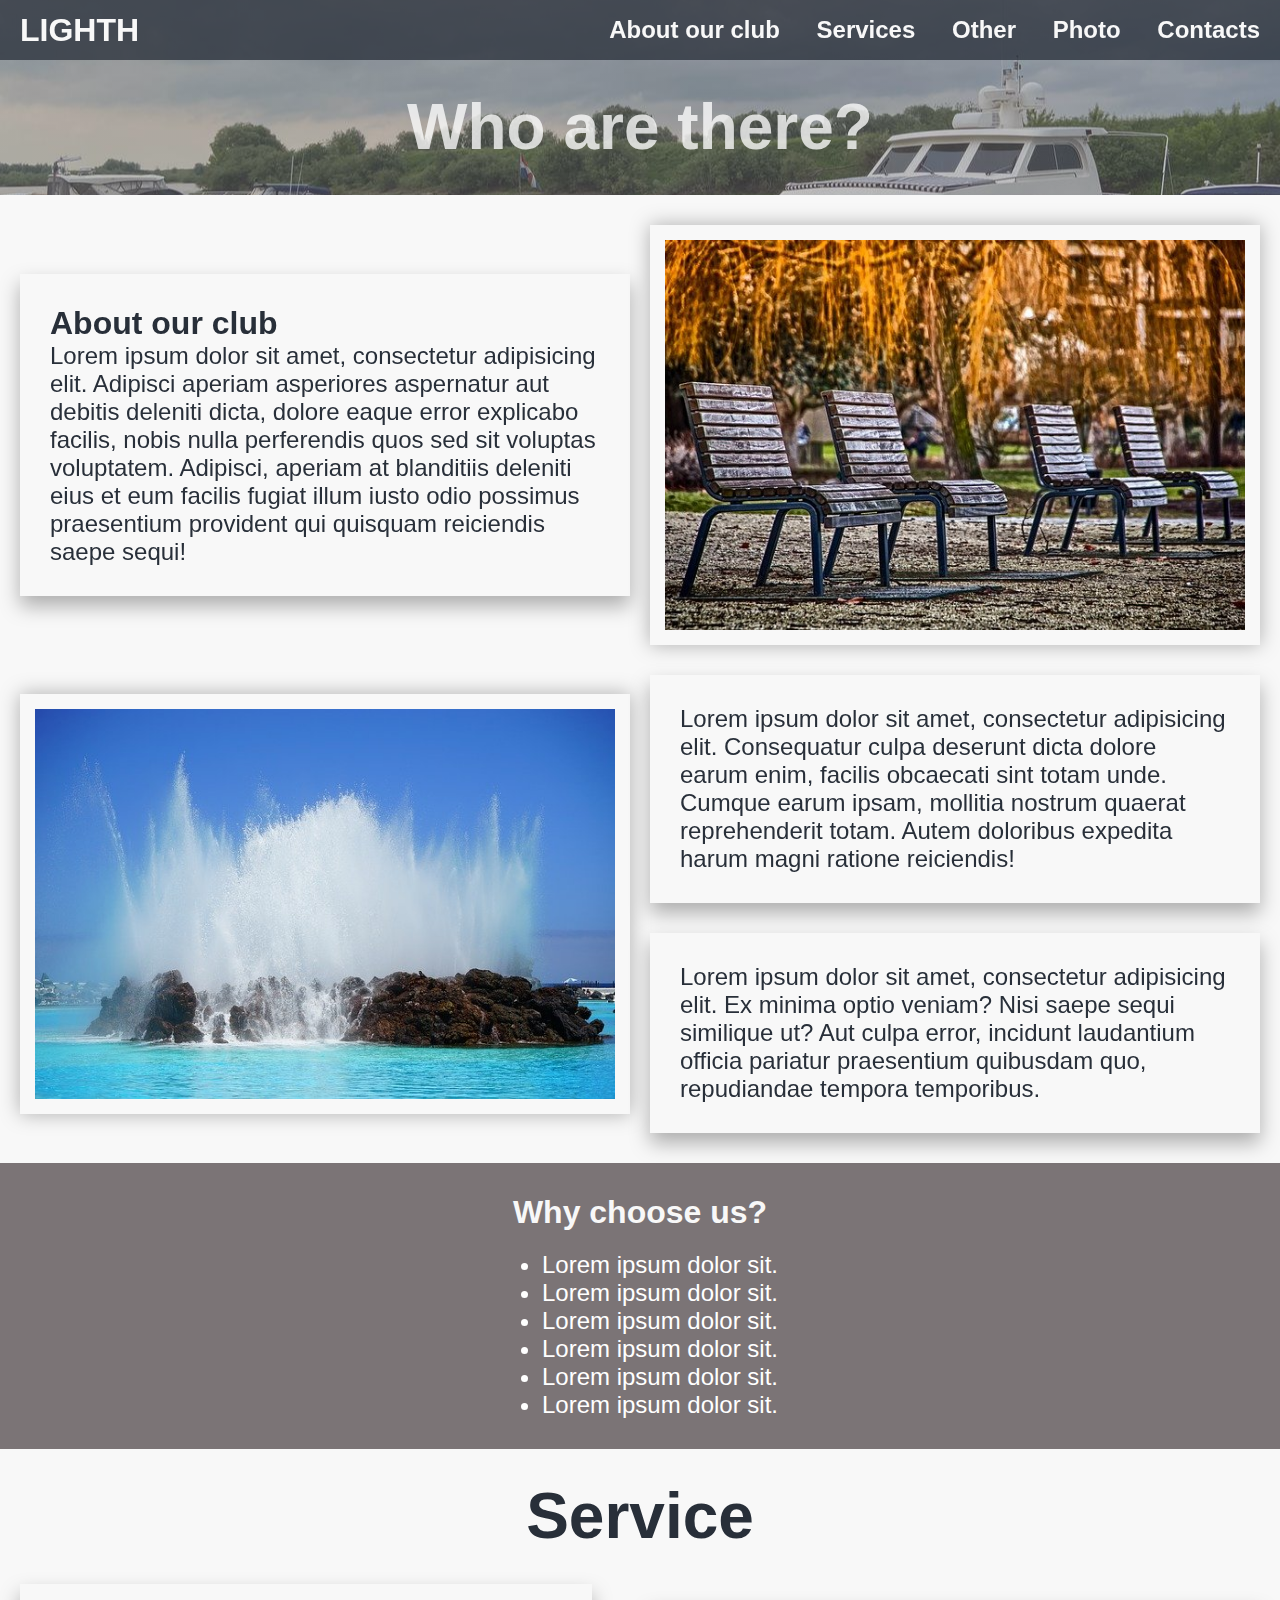
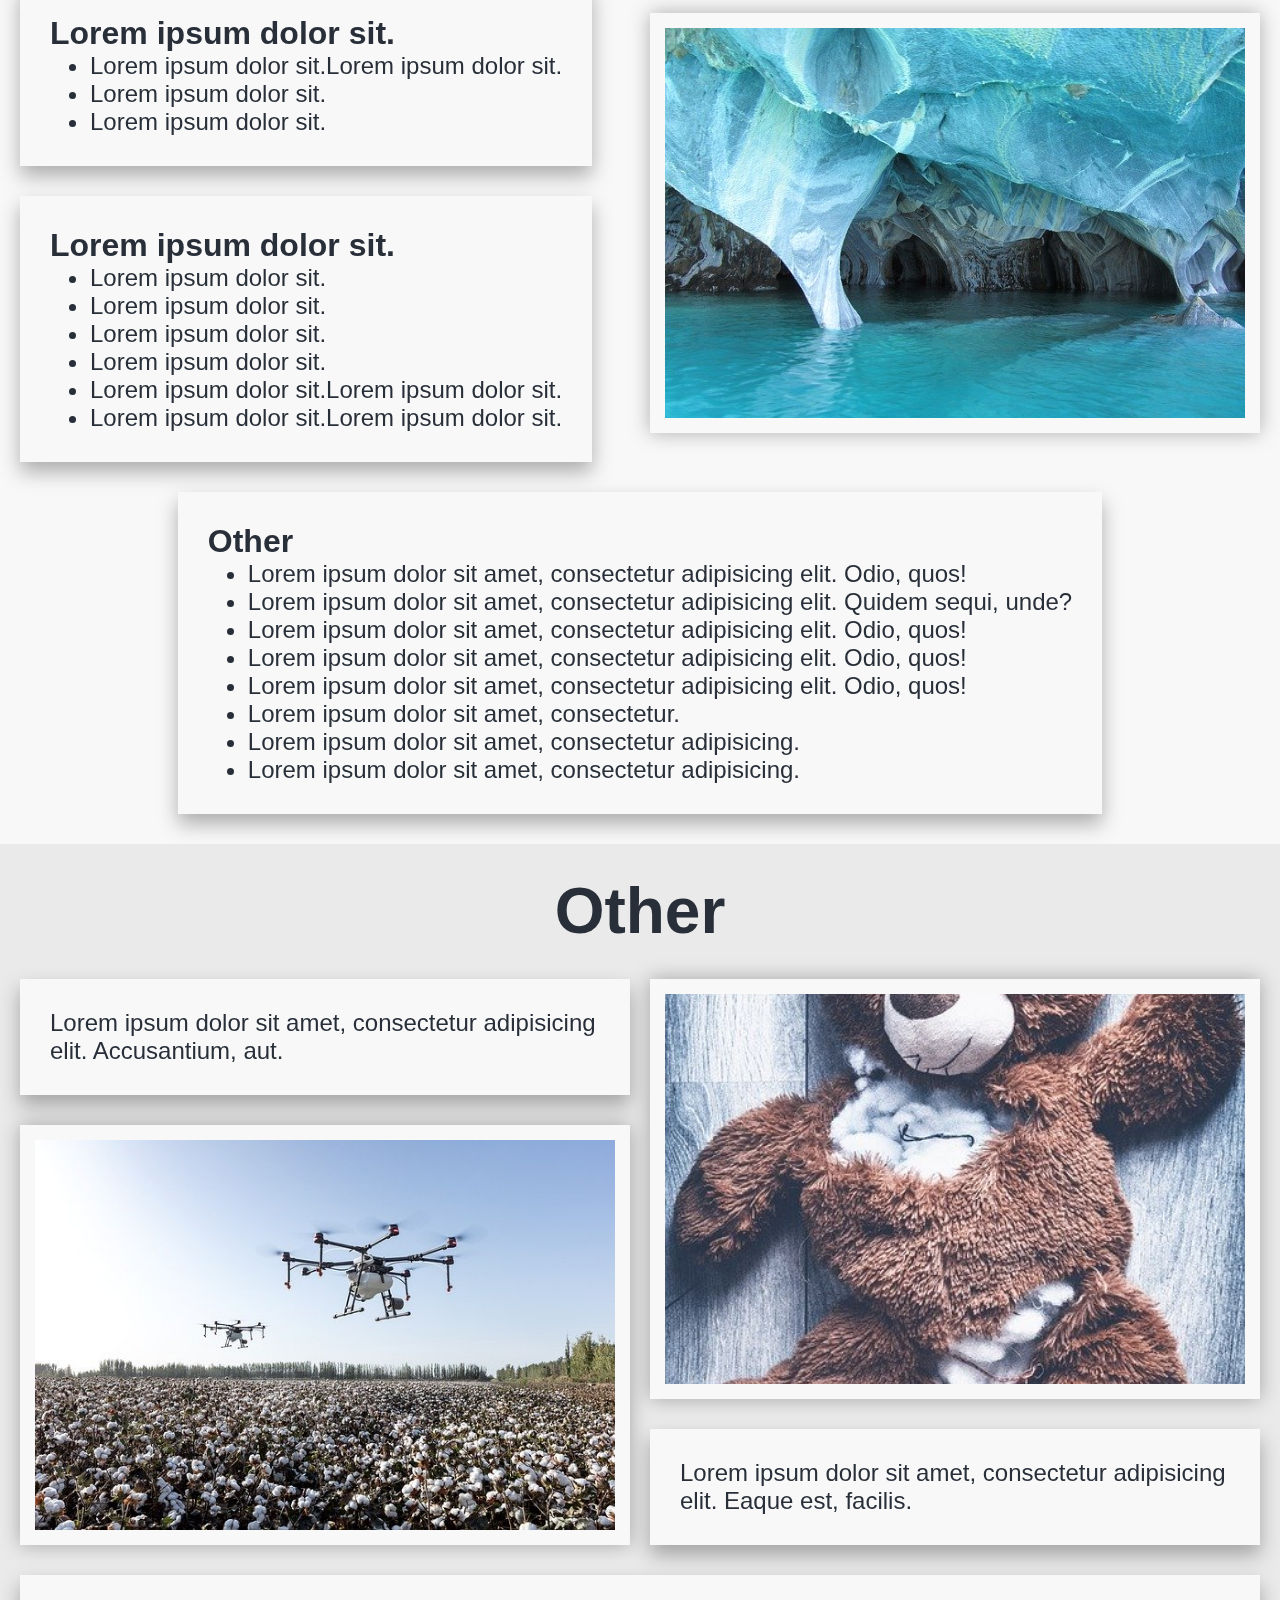
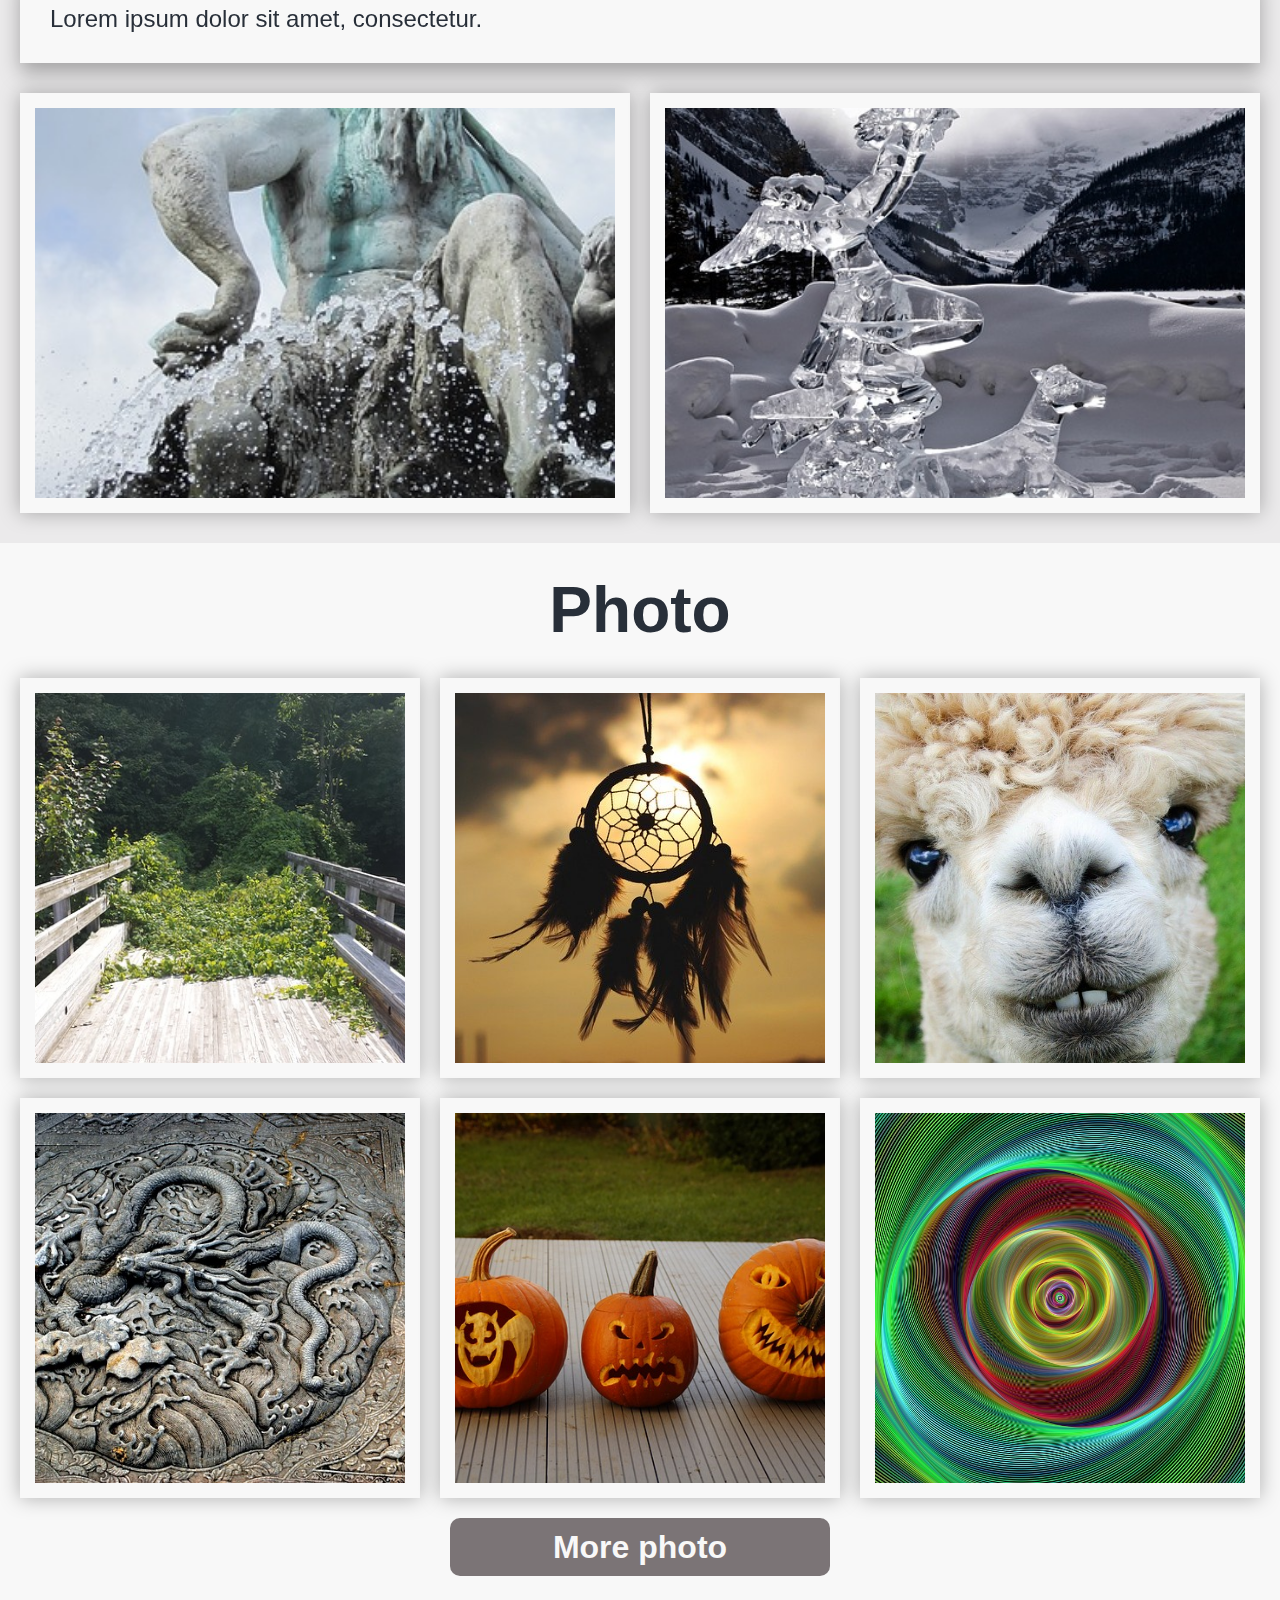
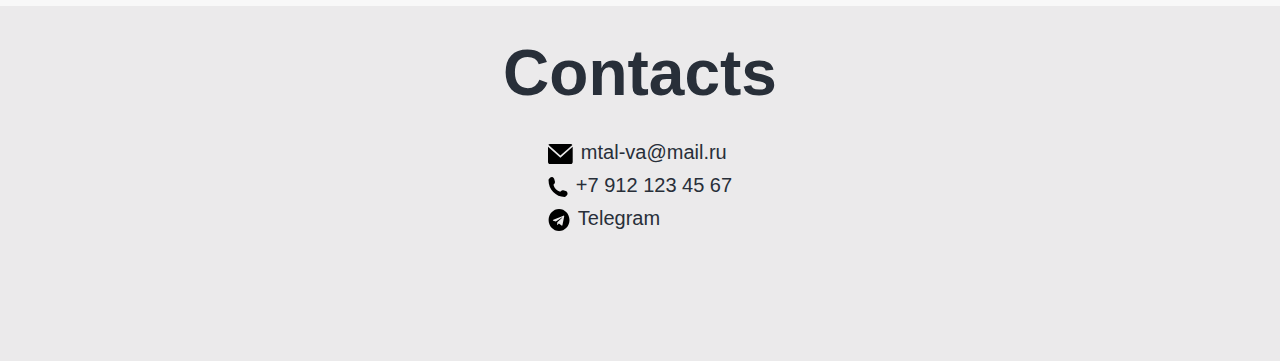
<file: index.html>
<!DOCTYPE html>
<html lang="ru">
<head>
    <meta charset="UTF-8">
    <meta http-equiv="X-UA-Compatible" content="IE=edge">
    <meta name="viewport" content="width=device-width, initial-scale=1.0">

    <link rel="stylesheet" href="css/style.css">
    <link rel="preconnect" href="https://fonts.googleapis.com">
    <link rel="preconnect" href="https://fonts.gstatic.com" crossorigin>
    <link href="https://fonts.googleapis.com/css2?family=Roboto:wght@400;700&display=swap" rel="stylesheet">
    <script src="js/lightbox-plus-jquery.js"></script>
    <link href="css/lightbox.css" rel="stylesheet">

    <link rel="mask-icon" href="favicon/safari-pinned-tab.svg" color="#5bbad5">
    <meta name="msapplication-TileColor" content="#2b5797">
    <meta name="theme-color" content="#f8f8f8">
    <title>Let`s start some </title>
</head>
<body>

<div class="page">
    <header class="header">
        <div class="container">
            <div class="header__inner">

                <div class="logo">
                    <a href="#up" class="header__logo">LIGHTH</a>
                </div>

                <nav class="header__link" id="nav">
                    <a href="#info" class="link__list">About our club</a>
                    <a href="#services" class="link__list">Services</a>
                    <a href="#other" class="link__list">Other</a>
                    <a href="#photo" class="link__list">Photo</a>
                    <a href="#contacts" class="link__list">Contacts</a>
                </nav>

                <button class="burger" type="button" id="navToggle">
                    <img class="burger__icon" src="images/more.svg" alt="">
                </button>

            </div>
        </div>
    </header>

    <!-- MAIN LOGO -->
    <div class="main__logo__in__bg__img" id="up">
        <div class="container">
            <div class="main__logo">
                <h1 class="name__main__logo">Who are there?</h1>
            </div>
        </div>
    </div>
</div>

<!-- MAIN INFO -->
<div class="main__info" id="info">
    <div class="container">

        <!-- FIRST STROKE -->
        <div class="first__stroke__info">

            <div class="info__block">
                <h3 class="name__block">About our club</h3>
                <p class="text__block">Lorem ipsum dolor sit amet, consectetur adipisicing elit. Adipisci aperiam
                    asperiores aspernatur aut debitis deleniti dicta, dolore eaque error explicabo facilis, nobis nulla
                    perferendis quos sed sit voluptas voluptatem. Adipisci, aperiam at blanditiis deleniti eius et eum
                    facilis fugiat illum iusto odio possimus praesentium provident qui quisquam reiciendis saepe
                    sequi!</p>
            </div>

            <div class="image__block">
                <a href="images/image_1_block_1.jpg" data-lightbox="image-1">
                    <img class="img__in__block" src="images/image_1_block_1.jpg" alt="img">
                </a>
            </div>
        </div>

        <!-- SECOND STROKE -->
        <div class="second__stroke__info">

            <div class="image__block">
                <a href="images/image_2_block_1.jpg" data-lightbox="image-2">
                    <img class="img__in__block" src="images/image_2_block_1.jpg" alt="img">
                </a>
            </div>

            <div class="double__text__block">

                <div class="info__block indent">
                    <p class="text__block">Lorem ipsum dolor sit amet, consectetur adipisicing elit. Consequatur culpa deserunt dicta dolore earum enim, facilis obcaecati sint totam unde. Cumque earum ipsam, mollitia nostrum quaerat reprehenderit totam. Autem doloribus expedita harum magni ratione reiciendis!</p>
                </div>

                <div class="info__block">
                    <p class="text__block">Lorem ipsum dolor sit amet, consectetur adipisicing elit. Ex minima optio veniam? Nisi saepe sequi similique ut? Aut culpa error, incidunt laudantium officia pariatur praesentium quibusdam quo, repudiandae tempora temporibus.</p>
                </div>

            </div>
        </div>
    </div> <!-- /.container -->
</div>

<!-- ACCENT -->
<div class="accent">
    <div class="container">
        <div class="accent__inner">

            <h3 class="name__accent">Why choose us?</h3>

            <ul class="text__accent">
                <li class="accent__list">Lorem ipsum dolor sit.</li>
                <li class="accent__list">Lorem ipsum dolor sit.</li>
                <li class="accent__list">Lorem ipsum dolor sit.</li>
                <li class="accent__list">Lorem ipsum dolor sit.</li>
                <li class="accent__list">Lorem ipsum dolor sit.</li>
                <li class="accent__list">Lorem ipsum dolor sit.</li>
            </ul>

        </div>
    </div>
</div>

<!-- SERVICES -->
<div class="services" id="services">
    <div class="container">

        <h2 class="name__page">Service</h2>

        <!-- FIRST STROKE -->
        <div class="first__stroke__info">

            <div class="double__text__block">

                <div class="info__block indent">

                    <h3 class="name__block">Lorem ipsum dolor sit.</h3>

                    <ul class="block__list">
                        <li class="text__list">Lorem ipsum dolor sit.Lorem ipsum dolor sit.</li>
                        <li class="text__list">Lorem ipsum dolor sit.</li>
                        <li class="text__list">Lorem ipsum dolor sit.</li>
                    </ul>

                </div>

                <div class="info__block">

                    <h3 class="name__block">Lorem ipsum dolor sit.
                        <h3>
                            <ul class="block__list">
                                <li class="text__list">Lorem ipsum dolor sit.</li>
                                <li class="text__list">Lorem ipsum dolor sit.</li>
                                <li class="text__list">Lorem ipsum dolor sit.</li>
                                <li class="text__list">Lorem ipsum dolor sit.</li>
                                <li class="text__list">Lorem ipsum dolor sit.Lorem ipsum dolor sit.</li>
                                <li class="text__list">Lorem ipsum dolor sit.Lorem ipsum dolor sit.
                                </li>
                            </ul>

                </div>

            </div>

            <div class="image__block">
                <a href="images/image_1_block_2.jpg" data-lightbox="image-3">
                    <img class="img__in__block" src="images/image_1_block_2.jpg" alt="img">
                </a>
            </div>
        </div>

        <!-- SECOND STROKE -->
        <div class="second__stroke__info">
            <div class="info__block alone__block">

                <h3 class="name__block">Other</h3>

                <ul class="block__list">
                    <li class="text__list">Lorem ipsum dolor sit amet, consectetur adipisicing elit. Odio, quos!</li>
                    <li class="text__list">Lorem ipsum dolor sit amet, consectetur adipisicing elit. Quidem sequi,
                        unde?
                    </li>
                    <li class="text__list">Lorem ipsum dolor sit amet, consectetur adipisicing elit. Odio, quos!</li>
                    <li class="text__list">Lorem ipsum dolor sit amet, consectetur adipisicing elit. Odio, quos!
                    </li>
                    <li class="text__list">Lorem ipsum dolor sit amet, consectetur adipisicing elit. Odio, quos!</li>
                    <li class="text__list">Lorem ipsum dolor sit amet, consectetur.</li>
                    <li class="text__list">Lorem ipsum dolor sit amet, consectetur adipisicing.</li>
                    <li class="text__list">Lorem ipsum dolor sit amet, consectetur adipisicing.</li>
                </ul>
            </div>
        </div>

    </div> <!-- /.container -->
</div>

<!-- OTHER -->
<div class="other" id="other">
    <div class="container">
        <h2 class="name__page">Other</h2>

        <!-- FIRST STROKE -->
        <div class="first__stroke__info">

            <div class="double__block">

                <div class="info__block indent">
                    <p class="text__block">Lorem ipsum dolor sit amet, consectetur adipisicing elit. Accusantium,
                        aut.</p>
                </div>

                <div class="image__block">
                    <a href="images/image_1_block_3.jpg" data-lightbox="image-4">
                        <img class="img__in__block" src="images/image_1_block_3.jpg" alt="img">
                    </a>
                </div>
            </div>

            <div class="double__block">
                <div class="image__block indent">
                    <a href="images/image_2_block_3.jpg" data-lightbox="image-5">
                        <img class="img__in__block" src="images/image_2_block_3.jpg" alt="img">
                    </a>
                </div>

                <div class="info__block">
                    <p class="text__block">Lorem ipsum dolor sit amet, consectetur adipisicing elit. Eaque est,
                        facilis.</p>
                </div>
            </div>
        </div>
        <div class="info__block alone__block indent">
            <p class="text__block">Lorem ipsum dolor sit amet, consectetur.</p>
        </div>

        <!-- SECOND STROKE -->
        <div class="second__stroke__info">

            <div class="image__block">
                <a href="images/image_3_block_3.jpg" data-lightbox="image-6">
                    <img class="img__in__block" src="images/image_3_block_3.jpg" alt="img">
                </a>
            </div>

            <div class="image__block">
                <a href="images/image_4_block_3.jpg" data-lightbox="image-7">
                    <img class="img__in__block" src="images/image_4_block_3.jpg" alt="img">
                </a>
            </div>
        </div>
    </div> <!-- /.container -->
</div>

<!-- PHOTO -->
<div class="photo" id="photo">
    <div class="container">

        <h2 class="name__page">Photo</h2>

        <div class="block__photo">

            <div class="more__image__block">
                <a href="images/image_1_block_photo.jpg" data-lightbox="image-grp">
                    <img class="img__in__block" src="images/image_1_block_photo.jpg" alt="img">
                </a>
            </div>

            <div class="more__image__block">
                <a href="images/image_2_block_photo.jpg" data-lightbox="image-grp">
                    <img class="img__in__block" src="images/image_2_block_photo.jpg" alt="img">
                </a>
            </div>

            <div class="more__image__block">
                <a href="images/image_3_block_photo.jpg" data-lightbox="image-grp">
                    <img class="img__in__block" src="images/image_3_block_photo.jpg" alt="img">
                </a>
            </div>

            <div class="more__image__block">
                <a href="images/image_4_block_photo.jpg" data-lightbox="image-grp">
                    <img class="img__in__block" src="images/image_4_block_photo.jpg" alt="img">
                </a>
            </div>

            <div class="more__image__block">
                <a href="images/image_5_block_photo.jpg" data-lightbox="image-grp">
                    <img class="img__in__block" src="images/image_5_block_photo.jpg" alt="img">
                </a>
            </div>

            <div class="more__image__block">
                <a href="images/image_6_block_photo.jpg" data-lightbox="image-grp">
                    <img class="img__in__block" src="images/image_6_block_photo.jpg" alt="img">
                </a>
            </div>
        </div> <!-- /.block__photo -->
        <div class="btn"><a href="photo.html" class="btn__link">More photo</a></div>
    </div> <!-- /.container -->
</div>

<!-- CONTACTS -->
<div class="contacts" id="contacts">
    <div class="container">
        <h2 class="name__page">Contacts</h2>
        <div class="contacts__list">

            <a href="mailto:mtal-va@mail.ru" class="contacts__link">
                <img class="contacts__icon" src="images/mail.svg" alt="mail-icon">mtal-va@mail.ru
            </a>

            <a href="" class="contacts__link">
                <img class="contacts__icon" src="images/phone.svg" alt="phone-icon">+7 912 123 45 67
            </a>

            <a href="https://t.me/sh0ny" class="contacts__link">
                <img class="contacts__icon" src="images/telegram.svg" alt="telegram-icon">Telegram
            </a>
        </div>


    </div> <!-- /.container -->
</div>

</div> <!-- /.page -->

<script src="js/app.js"></script>

</body>
</html>
</file>
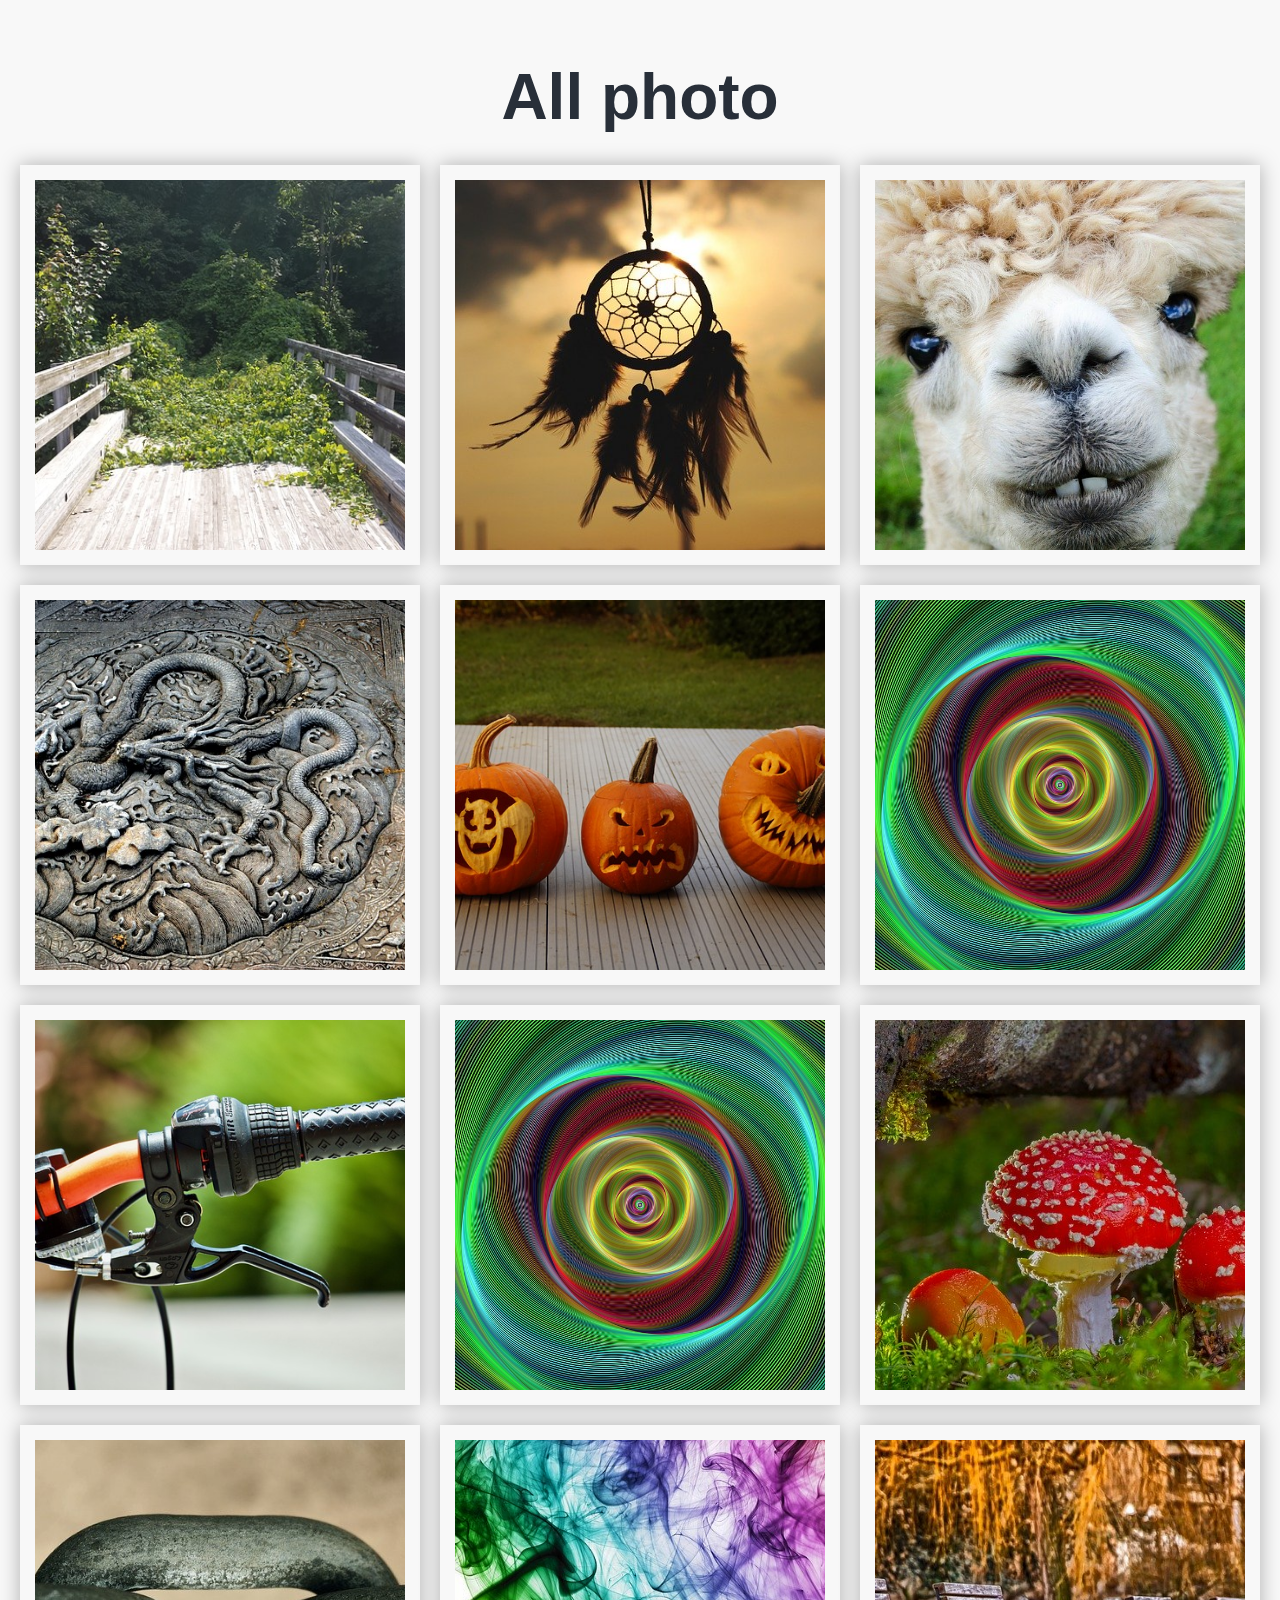
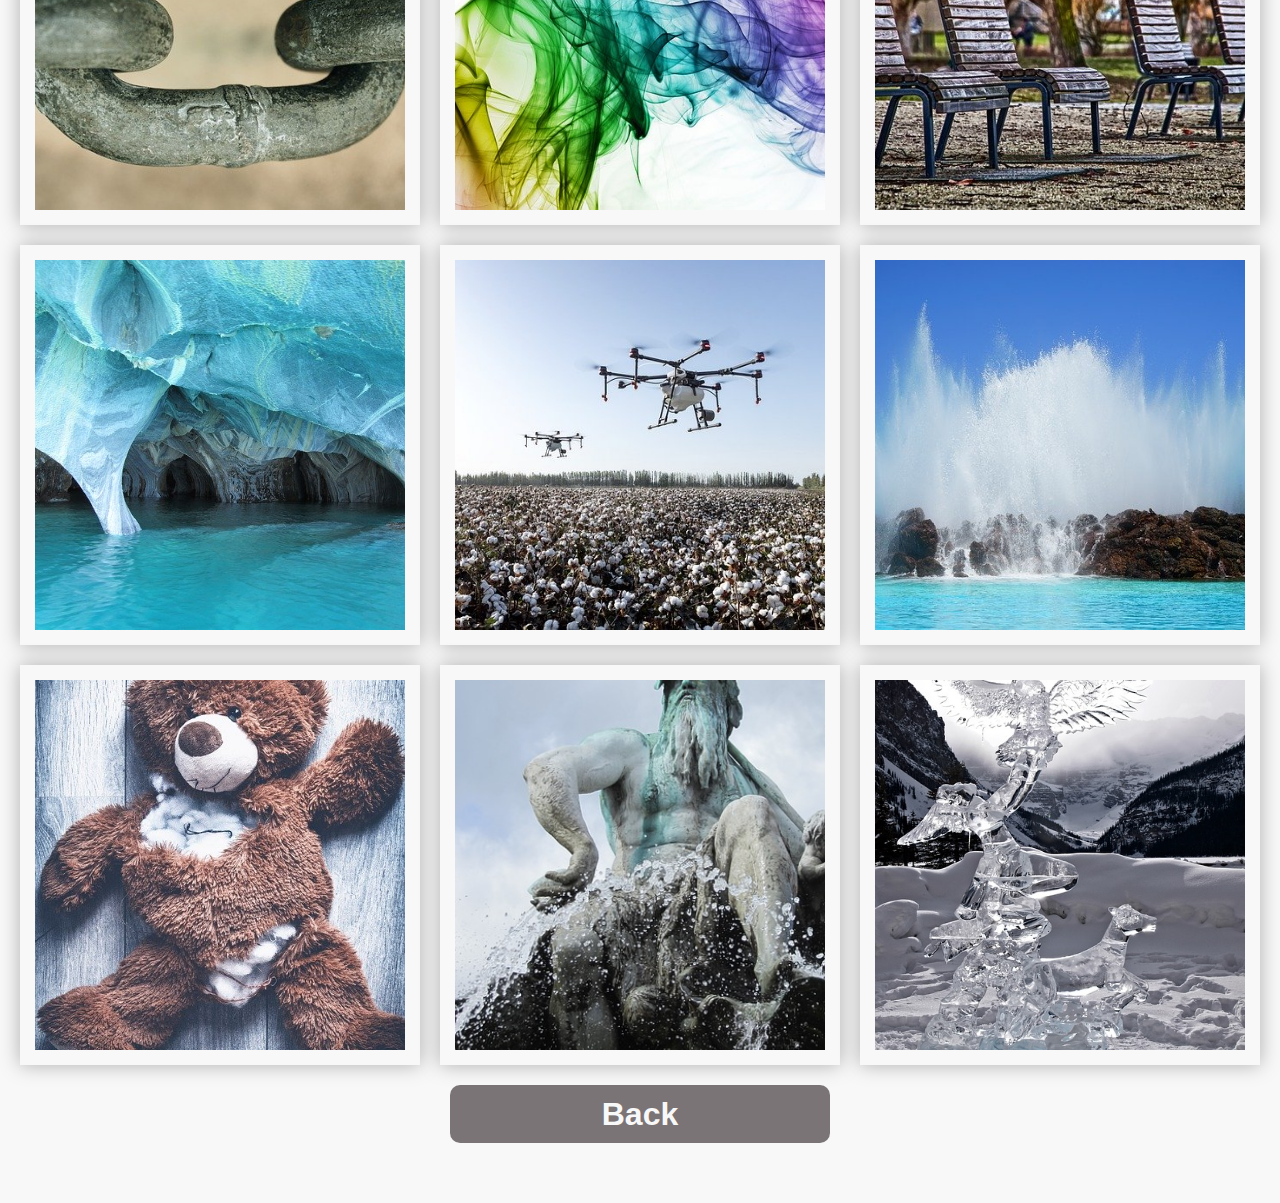
<file: photo.html>
<!DOCTYPE html>
<html lang="ru">
<head>
  <meta charset="UTF-8">
  <meta http-equiv="X-UA-Compatible" content="IE=edge">
  <meta name="viewport" content="width=device-width, initial-scale=1.0">

  <link rel="stylesheet" href="css/style.css">
  <link rel="preconnect" href="https://fonts.googleapis.com">
  <link rel="preconnect" href="https://fonts.gstatic.com" crossorigin>
  <link href="https://fonts.googleapis.com/css2?family=Roboto:wght@400;700&display=swap" rel="stylesheet">
  <script src="js/lightbox-plus-jquery.js"></script>
  <link href="css/lightbox.css" rel="stylesheet">

  <link rel="apple-touch-icon" sizes="180x180" href="favicon/apple-touch-icon.png">
  <link rel="icon" type="image/png" sizes="32x32" href="favicon/favicon-32x32.png">
  <link rel="icon" type="image/png" sizes="16x16" href="favicon/favicon-16x16.png">
  <link rel="manifest" href="favicon/site.webmanifest">
  <link rel="mask-icon" href="favicon/safari-pinned-tab.svg" color="#5bbad5">
  <meta name="msapplication-TileColor" content="#2b5797">
  <meta name="theme-color" content="#f8f8f8">
  <title>All photo</title>
</head>
<body>

  <div class="page">
    <!-- ALL PHOTO -->
    <!-- HEADER -->


      <!-- PHOTO -->
    <div class="all__photo" id="up">
        <div class="container">

          <h2 class="name__page">All photo</h2>

          <div class="block__photo">

            <div class="more__image__block">
              <a href="images/image_1_block_photo.jpg" data-lightbox="image-grp">
                <img class="img__in__block" src="images/image_1_block_photo.jpg" alt="img">
               </a>
            </div>

            <div class="more__image__block">
              <a href="images/image_2_block_photo.jpg" data-lightbox="image-grp">
                <img class="img__in__block" src="images/image_2_block_photo.jpg" alt="img">
               </a>
            </div>

            <div class="more__image__block">
              <a href="images/image_3_block_photo.jpg" data-lightbox="image-grp">
                <img class="img__in__block" src="images/image_3_block_photo.jpg" alt="img">
               </a>
            </div>

            <div class="more__image__block">
              <a href="images/image_4_block_photo.jpg" data-lightbox="image-grp">
                <img class="img__in__block" src="images/image_4_block_photo.jpg" alt="img">
               </a>
            </div>

            <div class="more__image__block">
              <a href="images/image_5_block_photo.jpg" data-lightbox="image-grp">
                <img class="img__in__block" src="images/image_5_block_photo.jpg" alt="img">
               </a>
            </div>

            <div class="more__image__block">
                <a href="images/image_6_block_photo.jpg" data-lightbox="image-grp">
                    <img class="img__in__block" src="images/image_6_block_photo.jpg" alt="img">
                </a>
            </div>

            <div class="more__image__block">
                <a href="images/1.jpg" data-lightbox="image-grp">
                  <img class="img__in__block" src="images/1.jpg" alt="img">
                 </a>
            </div>

            <div class="more__image__block">
                <a href="images/2.jpg" data-lightbox="image-grp">
                  <img class="img__in__block" src="images/2.jpg" alt="img">
                 </a>
            </div>

            <div class="more__image__block">
                <a href="images/3.jpg" data-lightbox="image-grp">
                  <img class="img__in__block" src="images/3.jpg" alt="img">
                 </a>
            </div>

            <div class="more__image__block">
                <a href="images/4.jpg" data-lightbox="image-grp">
                  <img class="img__in__block" src="images/4.jpg" alt="img">
                 </a>
            </div>

            <div class="more__image__block">
                <a href="images/5.jpg" data-lightbox="image-grp">
                  <img class="img__in__block" src="images/5.jpg" alt="img">
                 </a>
            </div>

            <div class="more__image__block">
                <a href="images/image_1_block_1.jpg" data-lightbox="image-grp">
                  <img class="img__in__block" src="images//image_1_block_1.jpg" alt="img">
                 </a>
            </div>

            <div class="more__image__block">
                <a href="images/image_1_block_2.jpg" data-lightbox="image-grp">
                  <img class="img__in__block" src="images/image_1_block_2.jpg" alt="img">
                 </a>
            </div>

            <div class="more__image__block">
                <a href="images/image_1_block_3.jpg" data-lightbox="image-grp">
                  <img class="img__in__block" src="images/image_1_block_3.jpg" alt="img">
                 </a>
            </div>

            <div class="more__image__block">
                <a href="images/image_2_block_1.jpg" data-lightbox="image-grp">
                  <img class="img__in__block" src="images/image_2_block_1.jpg" alt="img">
                 </a>
            </div>

            <div class="more__image__block">
                <a href="images/image_2_block_3.jpg" data-lightbox="image-grp">
                  <img class="img__in__block" src="images/image_2_block_3.jpg" alt="img">
                 </a>
            </div>

            <div class="more__image__block">
                <a href="images/image_3_block_3.jpg" data-lightbox="image-grp">
                  <img class="img__in__block" src="images/image_3_block_3.jpg" alt="img">
                 </a>
            </div>

            <div class="more__image__block">
                <a href="images/image_4_block_3.jpg" data-lightbox="image-grp">
                  <img class="img__in__block" src="images/image_4_block_3.jpg" alt="img">
                 </a>
            </div>

          </div> <!-- /.block__photo -->
          <div class="btn"><a href="index.html" class="btn__link">Back</a></div>
        </div> <!-- /.container -->
      </div>

  </div> <!-- /.page -->

<!-- JAVASCRIPT -->
  <script src="js/app.js"></script>

</body>
</html>
</file>
<file: css/style.css>
body {
    margin: 0;

    font-family: '.AppleSystemUIFont' , 'Helvetica Neue', 'Helvetica', 'Arial', 'sans-serif';
    font-style: normal;
    font-weight: 400;
    font-size: 24px;
    line-height: 28px;
    color: #282F39;

    background: #F8F8F8;
}

*, *::after, *::before {
    box-sizing: border-box;
}

h1, h2, h3, h4, h5 ,h6, p, ul {
    margin: 0;
}

.container {
    margin: 0 auto;
    width: 100%;
    max-width: 1240px;
}

/* header */

.header {
    width: 100%;
    position: fixed;
    top: 0;
    left: 0;
    z-index: 100;

    background: rgba(40, 47, 57, 0.75);
}

.header__inner {
    display: flex;
    justify-content: space-between;
    align-items: center;
}

.burger {
    padding: 0;
    background: none;
    border: 0;
    display: none;
}

.burger:focus {
    outline: none;
}

.logo {
    margin: 11px 0;
}

.header__logo {
    font-style: normal;
    font-weight: 700;
    font-size: 32px;
    line-height: 38px;
    color: #F8F8F8;

    text-decoration: none;
}

.header__logo:hover {
    text-decoration: underline;
}

.header__link {
    margin: 13px 0;
}

.link__list {
    padding-right: 30px;

    font-style: normal;
    font-weight: 700;
    font-size: 24px;
    line-height: 28px;
    color: #F8F8F8;

    text-decoration: none;
}

.link__list:last-child {
    padding-right: 0;
}
.link__list:hover {

    text-decoration: underline;
}

/* main logo */

.main__logo__in__bg__img {
    padding-top: 90px;
    padding-bottom: 30px;

    background: linear-gradient(0deg, rgba(136, 128, 128, 0.4), rgba(136, 128, 128, 0.4)), url(../images/Mainlogo.jpg);
    background-size: cover;
    background-position: center center;
}

.main__logo {
    display: flex;
    flex-direction: column;
    align-items: center;
}

.name__main__logo {
    font-style: normal;
    font-weight: 700;
    font-size: 64px;
    line-height: 75px;
    color: rgba(255, 255, 255, 0.77);
}

.main__logo__svg {
    max-width: 320px;
    max-height: 320px;
}

/* main info */
.main__info {
    padding: 30px 0;
}

/* first stroke */
.first__stroke__info {
    margin-bottom: 30px;

    display: flex;
    justify-content: space-between;
    align-items: center;
}

.info__block {
    padding: 30px;
    max-width: 610px;

    background: #F8F8F8;
    filter: drop-shadow(0px 10px 10px rgba(0, 0, 0, 0.3));
}

.info__block.indent {
    margin-bottom: 30px;
}

.name__block {
    font-style: normal;
    font-weight: 700;
    font-size: 32px;
    line-height: 38px;
}

.text__block {
    font-style: normal;
    font-weight: 400;
    font-size: 24px;
    line-height: 28px;
    color: #282F39;
}

.image__block {
    position: relative;

    height: 420px;
    width: 610px;

    border: 15px solid #F8F8F8;
    filter: drop-shadow(0px 0px 10px rgba(0, 0, 0, 0.3));
}

.image__block.indent {
    margin-bottom: 30px;
}

.img__in__block {
    width: 100%;
    height: 100%;
    object-fit: cover;
}

/* second stroke */
.second__stroke__info {
    display: flex;
    justify-content: space-between;
    align-items: center;
}

.double__text__block {
    display: flex;
    flex-direction: column;
}

/* accent */
.accent {
    padding: 30px 0;
    background: #7B7476;
}

.accent__inner {
    max-width: 1240px;
    margin: 0 auto;

    display: flex;
    flex-direction: column;
    align-items: center;
}

.name__accent {

    margin-bottom: 20px;
    text-align: center;

    font-style: normal;
    font-weight: 700;
    font-size: 32px;
    line-height: 38px;
    color: #F8F8F8;
}

.text__accent {

}

.accent__list {
    font-style: normal;
    font-weight: 400;
    font-size: 24px;
    line-height: 28px;
    color: #FFFFFF;
}

/* services */
.services {
    padding: 30px 0;
}

.name__page {
    margin-bottom: 30px;
    text-align: center;

    font-style: normal;
    font-weight: 700;
    font-size: 64px;
    line-height: 75px;
    color: #282F39;
}

.text__list {
    font-style: normal;
    font-weight: 400;
    font-size: 24px;
    line-height: 28px;
    color: #282F39;
}

.info__block.alone__block {
    max-width: 1240px;
    margin: 0 auto;
}

.info__block.alone__block.indent {
    margin-bottom: 30px;
}

/* other */

.other {
    padding: 30px 0;
    background: rgba(161, 156, 160, 0.15);
}

/* photo */
.all__photo {
    padding: 60px 0;
}

.photo {
    padding: 30px 0;
}

.block__photo {
    width: 100%;
    max-width: 1240px;

    display: flex;
    justify-content: space-between;
    flex-wrap: wrap;
}

.more__image__block {
    position: relative;
    margin-bottom: 20px;
    width: 400px;
    height: 400px;

    border: 15px solid #F8F8F8;
    filter: drop-shadow(0px 0px 10px rgba(0, 0, 0, 0.3));
}

.img__in__more__block {
    width: 100%;
    height: 100%;
    object-fit: cover;
}

.btn {
    margin: 0 auto;
    padding: 10px 20px;
    max-width: 380px;
    text-align: center;

    background-color: #7B7476;
    border-radius: 10px;

    transition: background-color 0.2s linear;
}

.btn:hover {
    background-color: #5c5759;
}

.btn:active {
    background-color: #3d3a3b;
}

.btn__link {
    font-style: normal;
    font-weight: 700;
    font-size: 32px;
    line-height: 38px;
    color: #F8F8F8;

    text-decoration: none;
}

/* contacts */

.contacts {
    padding: 30px 0 100px;

    background: rgba(161, 156, 160, 0.15);
}

.contacts__list {
    margin: 0 auto 30px;
    display: flex;
    flex-direction: column;

    width: max-content;
}

.contacts__link {
    margin-bottom: 10px;


    font-style: normal;
    font-weight: 400;
    font-size: 20px;
    line-height: 23px;
    color: #282F39;

    text-decoration: none;
}

.contacts__link:last-child {
    margin-bottom: 0;
}
.contacts__icon {
    padding-right: 8px;
    vertical-align: middle;
}

/* map */

.map {
    max-width: 1240px;
    max-height: 400px;

    border: 5px solid #282F39;
    filter: drop-shadow(0px 0px 10px rgba(0, 0, 0, 0.3));

}

/* media */

@media (max-width: 1240px) {
    .container {
        padding: 0 20px;
    }
    /* header */
    .header__inner {
        margin: 0 30px;
    }
    /* main info */
    .main__info {
        padding-bottom: 0;
    }

    .first__stroke__info {
        margin-bottom: 0;
        flex-direction: column;
    }

    .second__stroke__info {
        margin-bottom: 0;
        flex-direction: column-reverse;
    }

    .info__block {
        margin-bottom: 30px;
    }

    .image__block {
        margin-bottom: 30px;
    }

    /* photo */

    .block__photo {
        justify-content: center;
    }

    .more__image__block:nth-child(odd) {
        margin: 0 30px 30px 0;
    }
}
@media (max-width: 920px) {
    /* header */
    .header__link {
        margin: 0 auto;
        padding: 0 50px;
        display: flex;
        flex-direction: column;
        background: rgba(40, 47, 57, 0.55);

        display: none;
        position: absolute;
        top: 100%;
        left: 0;
        right: 0;
        z-index: 1;
    }

    .header__link.show {
        display: flex;
    }

    .link__list {
        margin: 5px 0;
        padding-right: 0;
        text-align: right;
    }
    .burger {
        display: block;
    }
}

@media (max-width: 910px) {


    /* main info */
    .image__block {
        width: 610px;
        max-width: 610px;
    }

    .block__photo {
        justify-content: space-around;
    }

    .more__image__block {
        width: 225px;
        height: 225px;
    }

    .more__image__block:nth-child(odd) {
        margin: 0;
    }
}


@media (max-width: 610px) {
    .image__block {
        width: 100%;
        max-width: 610px;
    }
    .name__page {
        font-size: 48px;
    }
}

@media (max-width: 500px) {
    .more__image__block {
        width: 150px;
        height: 150px;
    }
}

@media (max-width: 320px) {
    .main__logo__svg {
        max-width: 300px;
        max-height: 300px;
    }

    .logo__svg {
        width: 100%;
        height: 100%;
        object-fit: cover;
    }

    .name__main__logo {
        font-size: 48px;
    }

    .more__image__block {
        width: 300px;
        height: 300px;
        margin-bottom: 30px;
    }

    .more__image__block:nth-child(odd) {
        margin-bottom: 30px;
    }

    .info__block.alone__block {
        margin: 0;
    }

    .contacts__link {
        font-size:  18px;
    }
}
</file>
